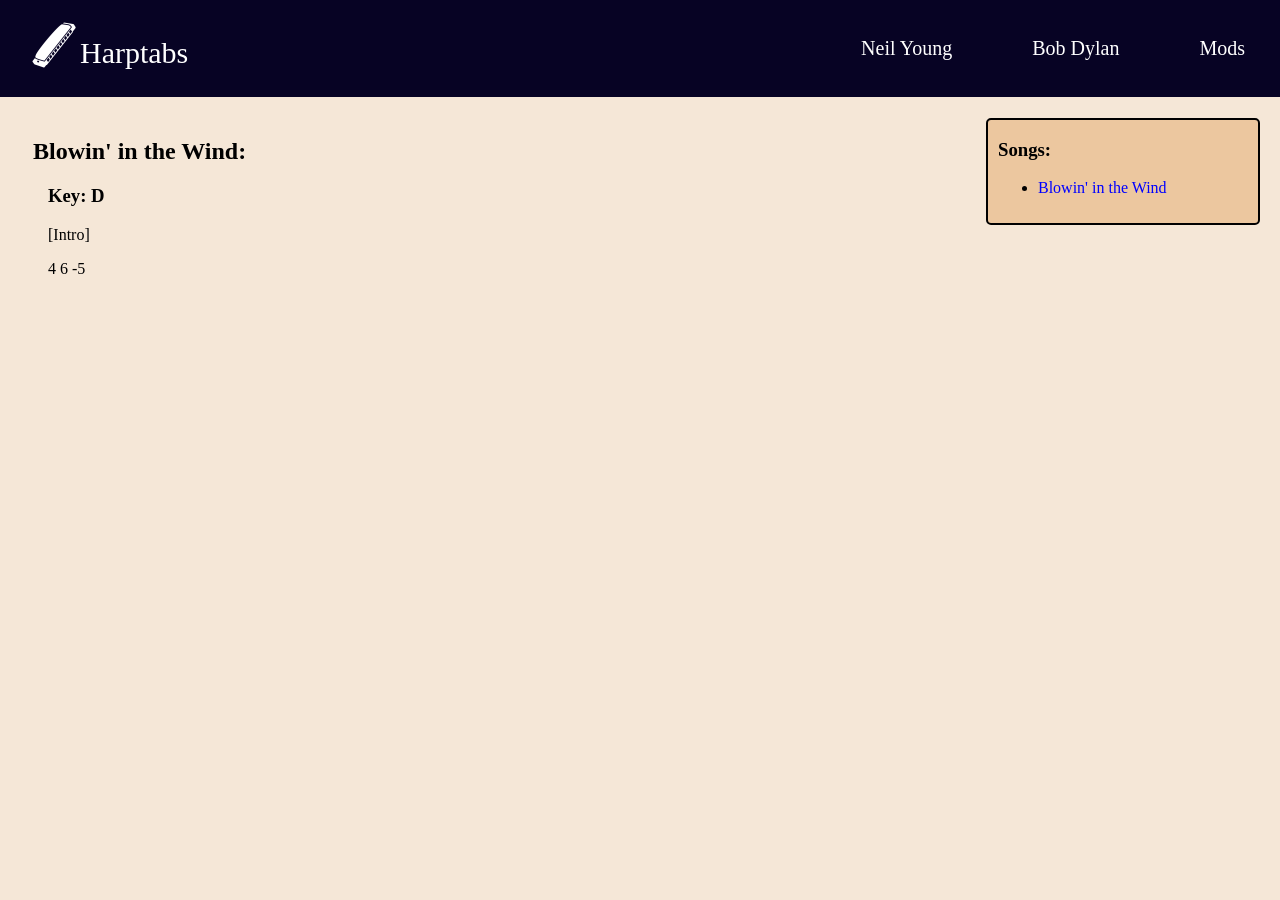
<file: dylan.html>
<!DOCTYPE html>

<html>

<head>
    <title>Harptabs | Bob Dylan</title>
    <link href="assets/images/favicon.ico" rel="icon">
    <link href="./style.css" rel="stylesheet">
</head>

<body>
    <div>
    <nav class="menu-bar">
        <div><a href="./index.html" class="logo"><img src="assets/images/harmonica.png" class="logo-img"><span class="logo-text">Harptabs</span></a></div>
        <ul class="menu">
            <li><a href="./young.html">Neil Young</a></li>
            <li><a href="./dylan.html">Bob Dylan</a></li>
            <li><a href="./mods.html">Mods</a></li>
            <li></li>
        </ul>
    </nav>

    <div id="space"></div>

    <div class="contents">
        <h3>Songs:</h3>
        <ul>
            <li><a href="#blowing-in-the-wind">Blowin' in the Wind</a></li>
        </ul>
    </div>

    <div class="song-section" id="blowing-in-the-wind">
        <h2>Blowin' in the Wind:</h2>
        <ul>
            <h3>Key: D</h3>
            <p>[Intro]</p>
            <p>4 6 -5 </p>
        </ul>
    </div>

    
</body>

</html>
</file>
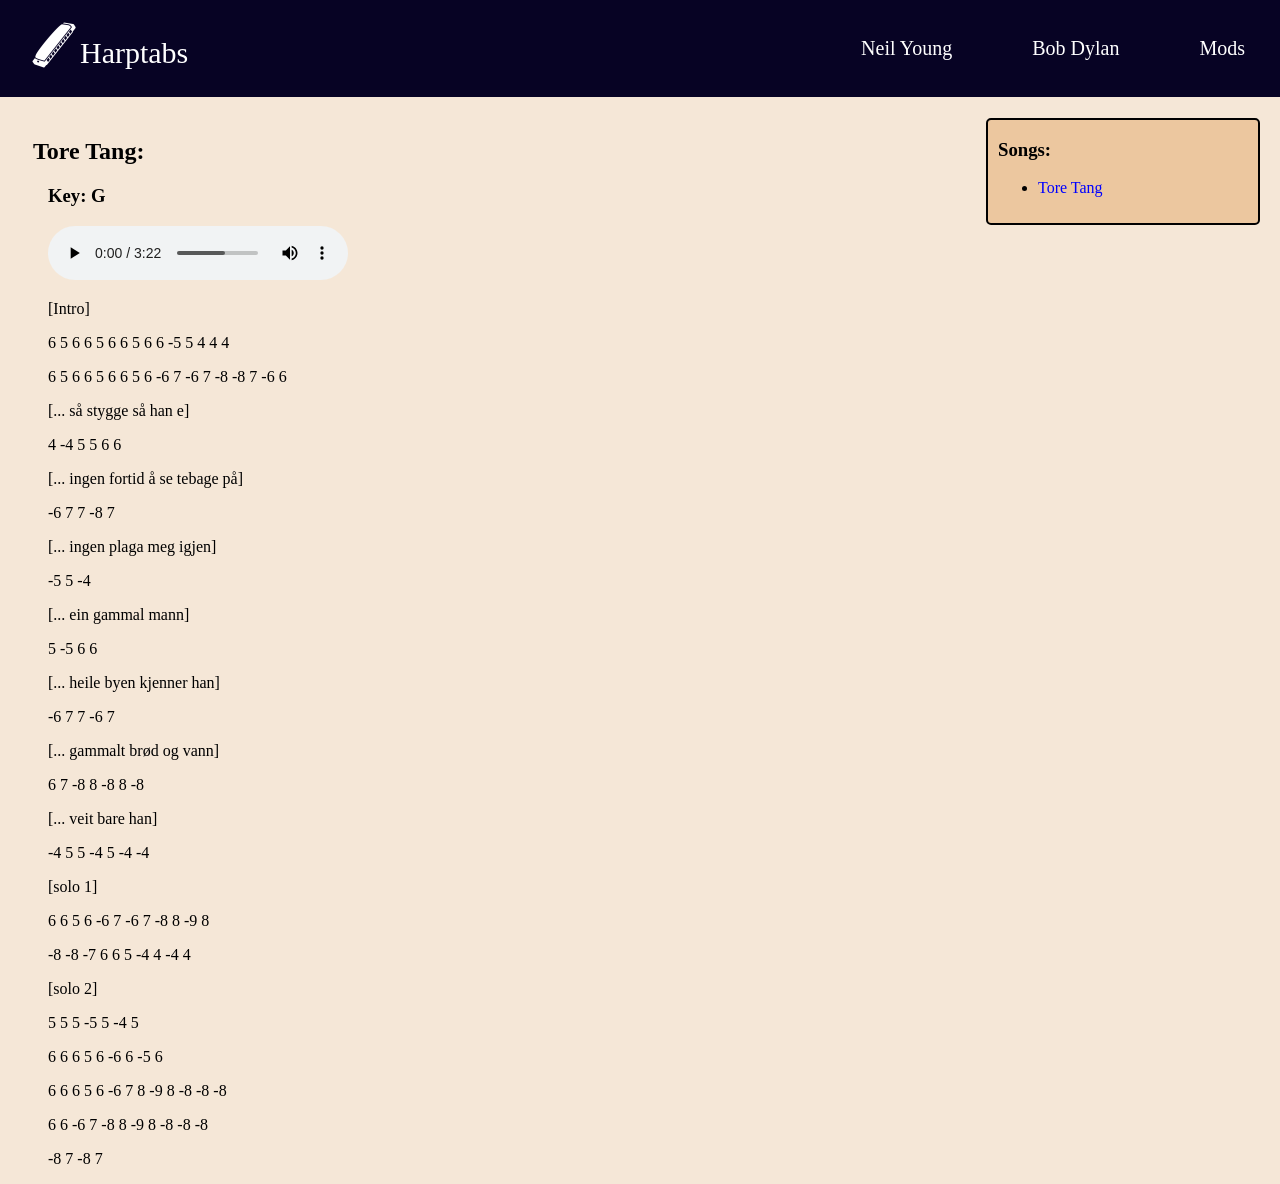
<file: mods.html>
<!DOCTYPE html>

<html>

<head>
    <title>Harptabs | Mods</title>
    <link href="assets/images/favicon.ico" rel="icon">
    <link href="./style.css" rel="stylesheet">
</head>

<body>
    <div>
    <nav class="menu-bar">
        <div><a href="./index.html" class="logo"><img src="assets/images/harmonica.png" class="logo-img"><span class="logo-text">Harptabs</span></a></div>
        <ul class="menu">
            <li><a href="./young.html">Neil Young</a></li>
            <li><a href="./dylan.html">Bob Dylan</a></li>
            <li><a href="./mods.html">Mods</a></li>
            <li></li>
        </ul>
    </nav>
    <div id="space"></div>

    </div>
    <div class="contents">
        <h3>Songs:</h3>
        <ul>
            <li><a href="#tore-tang">Tore Tang</a></li>
        </ul>
    </div>

    <div class="song-section" id="tore-tang">
        <h2>Tore Tang:</h2>
        <ul>
            <h3>Key: G</h3>
            <audio src="assets/audio/tore-tang.mp3" controls></audio>
            <p>[Intro]</p>
            <p>6 5 6 6 5 6 6 5 6 6 -5 5 4 4 4</p>
            <p>6 5 6 6 5 6 6 5 6 -6 7 -6 7 -8 -8 7 -6 6</p>
            <p>[... så stygge så han e]</p>
            <p>4 -4 5 5 6 6</p>
            <p>[... ingen fortid å se tebage på]</p>
            <p>-6 7 7 -8 7</p>
            <p>[... ingen plaga meg igjen]</p>
            <p>-5 5 -4</p>
            <p>[... ein gammal mann]</p>
            <p>5 -5 6 6</p>
            <p>[... heile byen kjenner han]</p>
            <p>-6 7 7 -6 7</p>
            <p>[... gammalt brød og vann]</p>
            <p>6 7 -8 8 -8 8 -8</p>
            <p>[... veit bare han]</p>
            <p>-4 5 5 -4 5 -4 -4</p>
            <p>[solo 1]</p>
            <p>6 6 5 6 -6 7 -6 7 -8 8 -9 8</p>
            <p>-8 -8 -7 6 6 5 -4 4 -4 4</p>
            <p>[solo 2]</p>
            <p>5 5 5 -5 5 -4 5</p>
            <p>6 6 6 5 6 -6 6 -5 6</p>
            <p>6 6 6 5 6 -6 7 8 -9 8 -8 -8 -8</p>
            <p>6 6 -6 7 -8 8 -9 8 -8 -8 -8</p>
            <p>-8 7 -8 7</p>
        </ul>
    </div>

    </div>
    
</body>

</html>
</file>
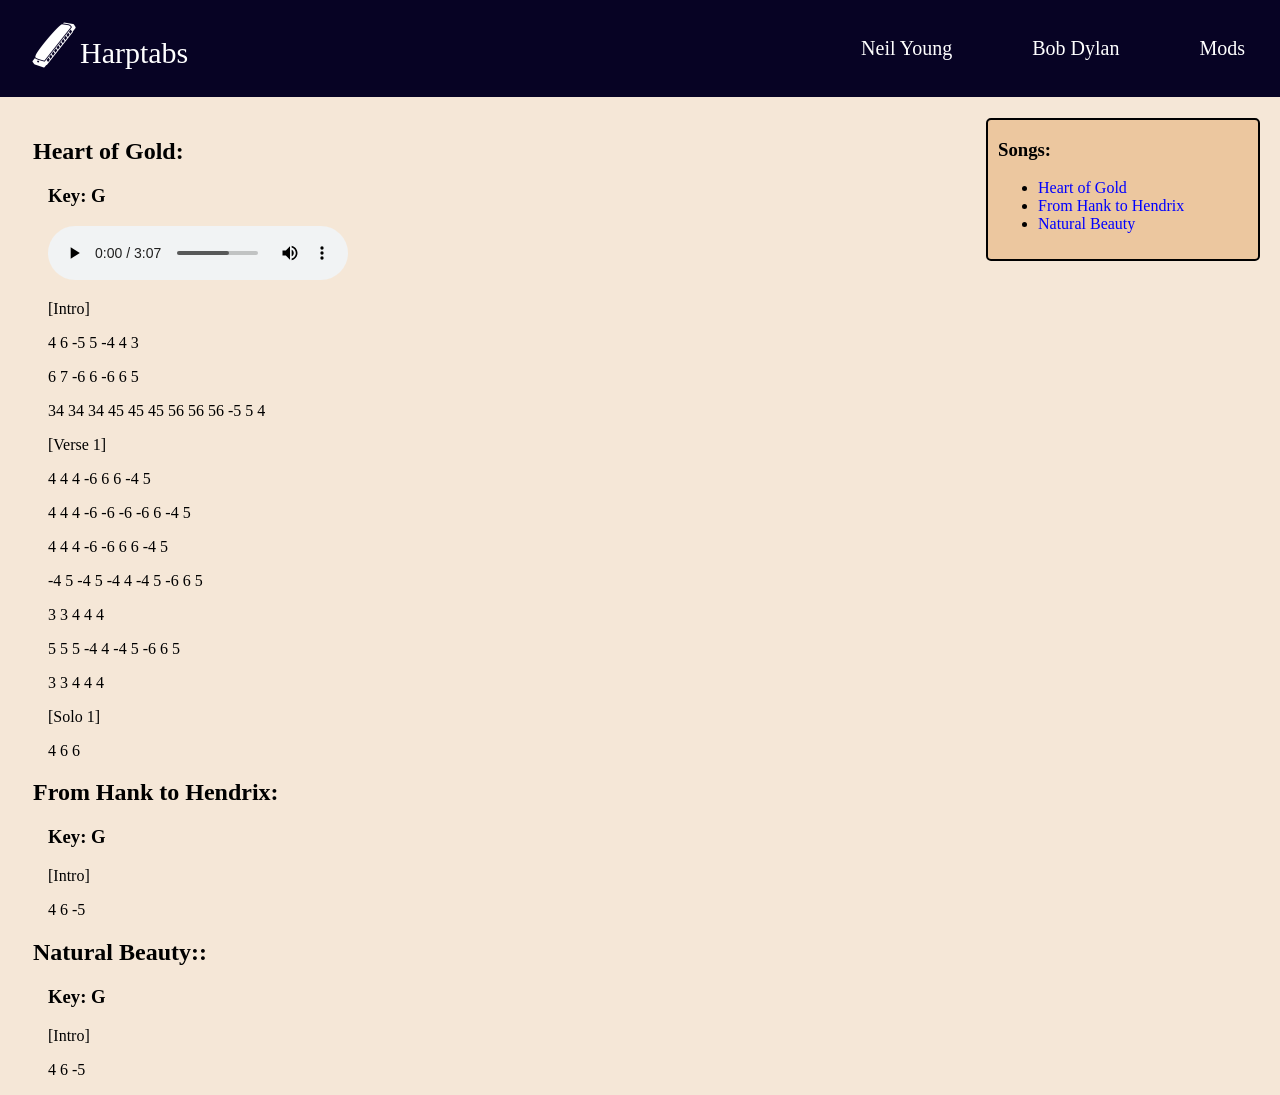
<file: young.html>
<!DOCTYPE html>

<html>

<head>
    <title>Harptabs | Neil Young</title>
    <link href="assets/images/favicon.ico" rel="icon">
    <link href="./style.css" rel="stylesheet">
</head>

<body>
    <div>
    <nav class="menu-bar">
        <div><a href="./index.html" class="logo"><img src="assets/images/harmonica.png" class="logo-img"><span class="logo-text">Harptabs</span></a></div>
        <ul class="menu">
            <li><a href="./young.html">Neil Young</a></li>
            <li><a href="./dylan.html">Bob Dylan</a></li>
            <li><a href="./mods.html">Mods</a></li>
            <li></li>
        </ul>
    </nav>
    <div id="space"></div>

    </div>
    <div class="contents">
        <h3>Songs:</h3>
        <ul>
            <li><a href="#heart-of-gold">Heart of Gold</a></li>
            <li><a href="#from-hank-to-hendrix">From Hank to Hendrix</a></li>
            <li><a href="#natural-beauty">Natural Beauty</a></li>
        </ul>
    </div>

    <div class="song-section" id="heart-of-gold">
        <h2>Heart of Gold:</h2>
        <ul>
            <h3>Key: G</h3>
            <audio src="assets/audio/heart-of-gold.mp3" controls></audio>
            <p>[Intro]</p>
            <p>4 6 -5 5 -4 4 3</p>
            <p>6 7 -6 6 -6 6 5</p>
            <p>34 34 34 45 45 45 56 56 56 -5 5 4</p>
            <p>[Verse 1]</p>
            <p>4 4 4 -6 6 6 -4 5</p>
            <p>4 4 4 -6 -6 -6 -6 6 -4 5</p>
            <p>4 4 4 -6 -6 6 6 -4 5</p>
            <p>-4 5 -4 5 -4 4 -4 5 -6 6 5</p>
            <p>3 3 4 4 4</p>
            <p>5 5 5 -4 4 -4 5 -6 6 5</p>
            <p>3 3 4 4 4</p>
            <p>[Solo 1]</p>
            <p>4 6 6</p>
        </ul>
    </div>

     <div class="song-section" id="from-hank-to-hendrix">
        <h2>From Hank to Hendrix:</h2>
        <ul>
            <h3>Key: G</h3>
            <p>[Intro]</p>
            <p>4 6 -5 </p>
        </ul>
    </div>

     <div class="song-section" id="natural-beauty">
        <h2>Natural Beauty::</h2>
        <ul>
            <h3>Key: G</h3>
            <p>[Intro]</p>
            <p>4 6 -5 </p>
        </ul>
    </div>
    
</body>

</html>
</file>
<file: style.css>
body {
    background-color: rgba(202, 120, 32, 0.178);
}

.menu-bar {
    position: fixed;
    display: flex;
    justify-content: space-between;
    align-items: center;
    background-color: rgb(7, 3, 36);
    padding: 20px 30px;
    top: 0;
    left: 0;
    width: 100%;
    z-index: 1000;
}

.logo-img {
    height: 50px;
    width: auto;
    filter: invert(1);
}

.logo a {
    padding: 10px 15px;
    transition: filter 0.3s;
}

.logo {
    font-size: 30px;
    text-decoration: none;
    color: white;
    font-family: Georgia;
}

.logo-text {
    position: relative;
    top: -7px;
}

.menu {
    list-style: none;
    display: flex;
    margin: 0;
    padding: 0;
}

.menu li {
    margin-left: 50px;
}

.menu a {
    color: white;
    text-decoration: none;
    padding: 10px 15px;
    border-radius: 5px;
    transition: background-color 0.3s;
    transition: color 0.3s;
    font-size: 20px;
}

.menu a:hover {
    background-color: rgb(13, 7, 66);
}

.logo:hover {
    filter: invert(0.3);
}

#space {
    padding: 55px;
}

.contents {
    border: solid 2px;
    padding: 10px;
    width: 250px;
    padding-top: 0px;
    position: fixed;
    right: 20px;
    background-color: rgb(236, 199, 159);
    border-radius: 5px;
}

.contents a {
    color:blue;
    text-decoration: none;
}

.contents a:hover {
    color: rgb(71, 71, 255);
    text-decoration: underline;
}

.section-heading {
    scroll-margin-top: 80px
}

.song-section h2 {
    padding-left: 25px;
}

.main-content {
    margin-left: 10px;
}

h1 {
    margin-left: 10px;
}

.intro {
    margin: 10px;
    margin-right: 200px;
    margin-left: 10px;
}

#movement-unit-result {
    margin-right: 30px;
}

.required-questions {
    margin-top: 10px;
}

.result-output {
    font-weight: bold;
}

.section-separation {
    border-top: dotted 1.5px;
    width: 95%;
    margin: 0 auto;
    
}

#game-container iframe {
    height: 450px;
    aspect-ratio: 16/9;
    width: auto;
}

#game-container {
    display: flex;
    justify-content: center;
    align-items: center;

}

footer {
    text-align: center;
    border-top: dotted 1px;
    padding: 10px;
    margin: 50px 30px 10px 30px;
    font-size: small;
}
</file>
